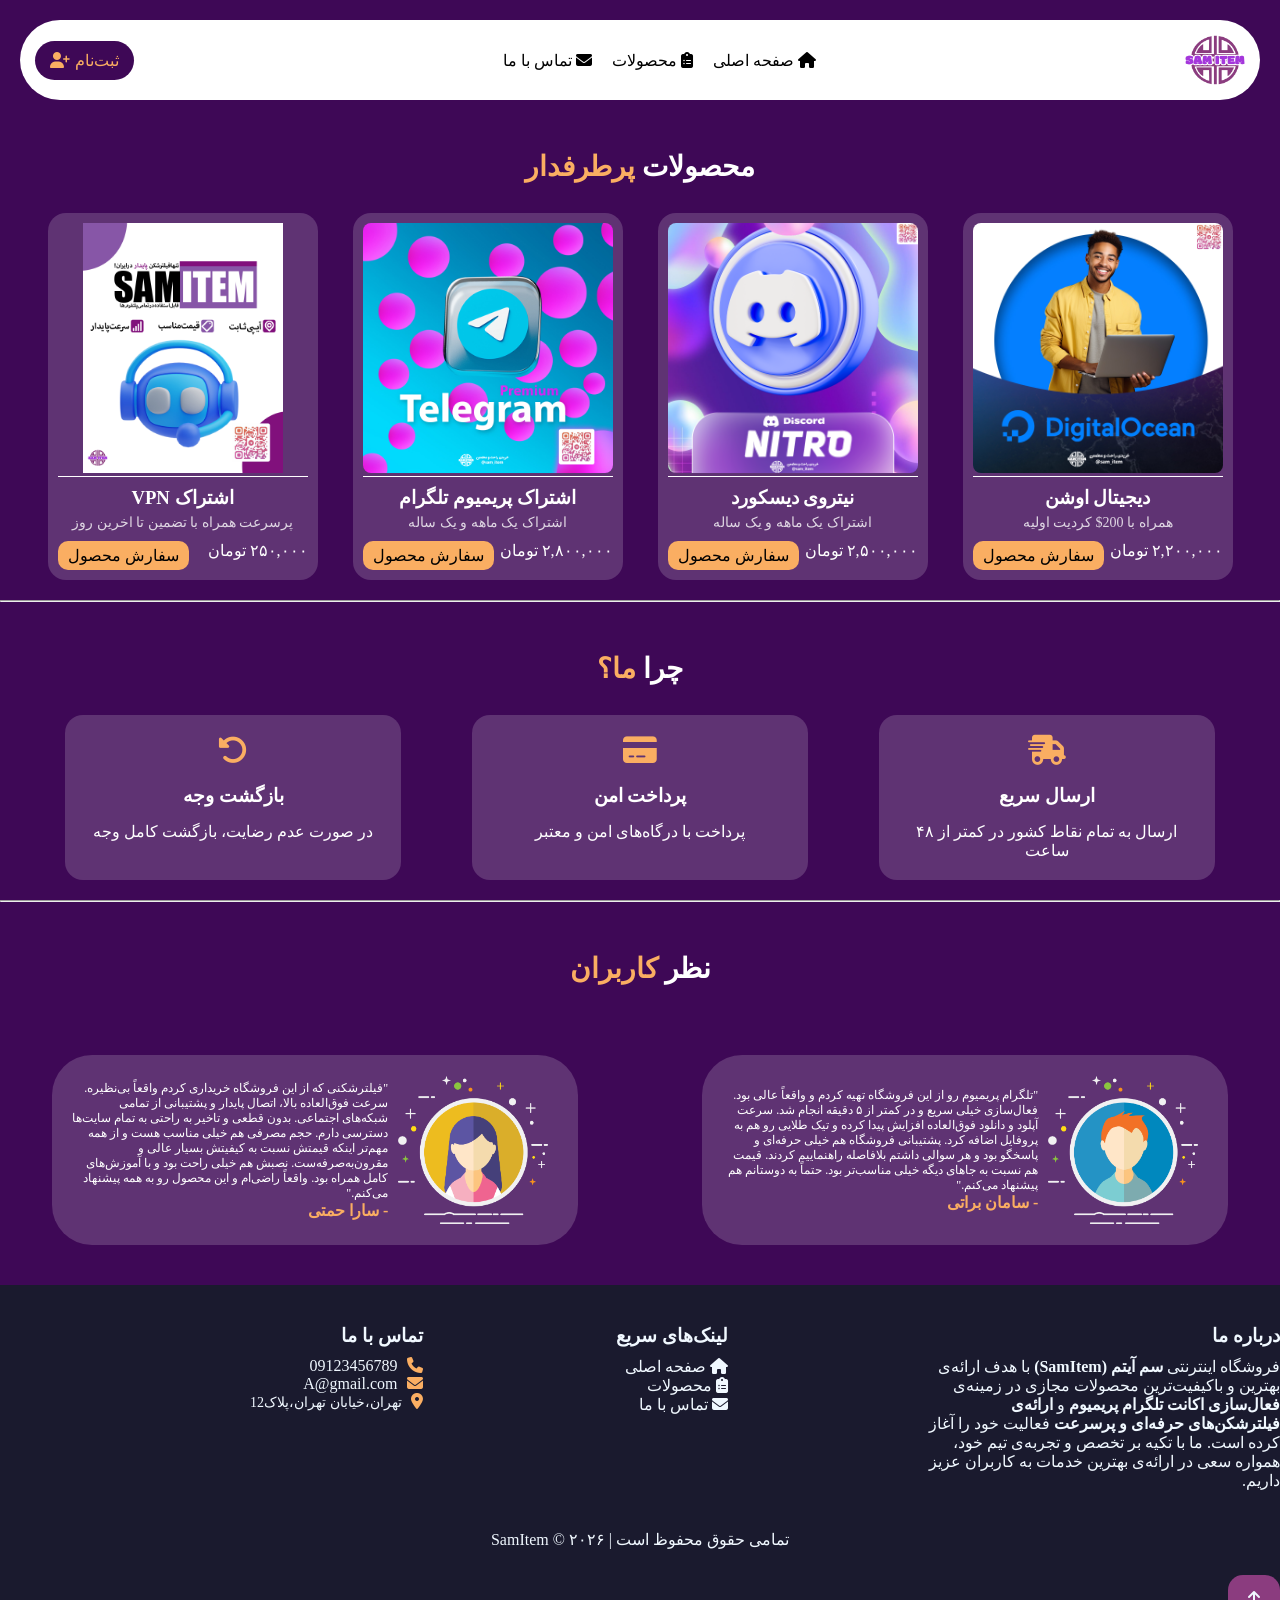
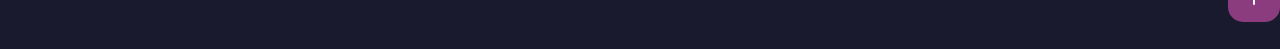
<file: First project/index.html>
<!doctype html>
<html lang="fa-IR" dir="rtl">
  <head>
    <meta charset="UTF-8" />
    <meta name="viewport" content="width=device-width, initial-scale=1.0" />
    <title>SamItem</title>
    <link
      rel="stylesheet"
      href="https://cdnjs.cloudflare.com/ajax/libs/font-awesome/6.5.1/css/all.min.css"
    />
    <link rel="icon" href="./images/Untitled-5.png" />
    <link rel="stylesheet" href="./css/styles.css" />
  </head>
  <body>
    <!-- start header -->
    <header id="header">
      <a class="logo-link" href="./index.html">
        <img class="logo-img" src="./images/Untitled-5.png" alt="logo"
      /></a>
      <nav>
        <ul class="navbar-list">
          <li>
            <a href="./index.html"><i class="fas fa-home"></i> صفحه اصلی</a>
          </li>
          <li>
            <a href="#"><i class="fas fa-clipboard-list"></i> محصولات</a>
          </li>
          <li>
            <a href="#"><i class="fas fa-envelope"></i> تماس با ما</a>
          </li>
        </ul>
      </nav>
      <!-- sign up link -->
      <a class="header-sign-up-button" href="./pages/sign-up.html"
        >ثبت&zwnj;نام<i class="fas fa-user-plus sign-up-icon"></i
      ></a>
    </header>
    <main>
      <!--****************** محصولات پر طرفدار ********************** -->
      <section>
        <h2 class="section-title">محصولات <span>پرطرفدار</span></h2>
        <div id="best-products">
          <!-- محصول دیجیتال اوشن  -->
          <div class="product">
            <img
              class="product-img"
              src="./images/digital-ocean.jpg"
              alt="بنر دیجیتال اوشن"
            />
            <h3 class="product-title">دیجیتال اوشن</h3>
            <p class="product-desc">همراه با 200$ کردیت اولیه</p>
            <div class="product-price">
              <p>۲,۲۰۰,۰۰۰ تومان</p>
              <a class="order-button" href="#">سفارش محصول</a>
            </div>
          </div>
          <!-- محصول نیترو دیسکورد -->
          <div class="product">
            <img
              class="product-img"
              src="./images/discord.png"
              alt="بنر نیتروی دیسکورد"
            />
            <h3 class="product-title">نیتروی دیسکورد</h3>
            <p class="product-desc">اشتراک یک ماهه و یک ساله</p>
            <div class="product-price">
              <p>۲,۵۰۰,۰۰۰ تومان</p>
              <a class="order-button" href="#">سفارش محصول</a>
            </div>
          </div>
          <!-- محصول تلگرام پریمیوم -->
          <div class="product">
            <img
              class="product-img"
              src="./images/telegram.jpg"
              alt="بنر اشتراک پریمیوم تلگرام"
            />
            <h3 class="product-title">اشتراک پریمیوم تلگرام</h3>
            <p class="product-desc">اشتراک یک ماهه و یک ساله</p>
            <div class="product-price">
              <p>۲,۸۰۰,۰۰۰ تومان</p>
              <a class="order-button" href="#">سفارش محصول</a>
            </div>
          </div>
          <!-- محصول vpn  -->
          <div class="product">
            <img
              class="product-img"
              src="./images/vpn.jpg"
              alt="بنر وی پی ان"
            />
            <h3 class="product-title">اشتراک VPN</h3>
            <p class="product-desc">پرسرعت همراه با تضمین تا اخرین روز</p>
            <div class="product-price">
              <p>۲۵۰,۰۰۰ تومان</p>
              <a class="order-button" href="#">سفارش محصول</a>
            </div>
          </div>
        </div>
      </section>
      <!--************************ چرا ما ************************-->
      <hr />
      <section>
        <h2 class="section-title">چرا <span>ما؟</span></h2>
        <!-- beneft1 -->
        <div id="benefits-list">
          <div class="benefit-item">
            <i class="fas fa-truck-fast benefit-icon"></i>
            <h3 class="benefit-title">ارسال سریع</h3>
            <p class="benefit-desc">
              ارسال به تمام نقاط کشور در کمتر از ۴۸ ساعت
            </p>
          </div>
          <!-- benefit 2 -->
          <div class="benefit-item">
            <i class="fas fa-credit-card benefit-icon"></i>
            <h3 class="benefit-title">پرداخت امن</h3>
            <p class="benefit-desc">پرداخت با درگاه‌های امن و معتبر</p>
          </div>
          <!-- benefit 3 -->
          <div class="benefit-item">
            <i class="fas fa-undo-alt benefit-icon"></i>
            <h3 class="benefit-title">بازگشت وجه</h3>
            <p class="benefit-desc">در صورت عدم رضایت، بازگشت کامل وجه</p>
          </div>
        </div>
      </section>
      <!--****************** نظر کاربران ******************-->
      <hr />
      <section>
        <h2 class="section-title">نظر <span>کاربران</span></h2>
        <div id="testimonial">
          <!-- testimonial1 -->
          <div class="testimonial-item">
            <img
              class="testimonial-img"
              src="./images/User-boy.png"
              alt="پروفایل مشتری"
            />
            <div class="testimonial-caption">
              <p class="testimonial-text">
                "تلگرام پریمیوم رو از این فروشگاه تهیه کردم و واقعاً عالی بود.
                فعال‌سازی خیلی سریع و در کمتر از ۵ دقیقه انجام شد. سرعت آپلود و
                دانلود فوق‌العاده افزایش پیدا کرده و تیک طلایی رو هم به پروفایل
                اضافه کرد. پشتیبانی فروشگاه هم خیلی حرفه‌ای و پاسخگو بود و هر
                سوالی داشتم بلافاصله راهنماییم کردند. قیمت هم نسبت به جاهای دیگه
                خیلی مناسب‌تر بود. حتماً به دوستانم هم پیشنهاد می‌کنم."
              </p>
              <h4 class="testimonial-name">- سامان براتی</h4>
            </div>
          </div>

          <!-- testimonial2 -->
          <div class="testimonial-item">
            <img
              class="testimonial-img"
              src="./images/User-girl.png"
              alt="پروفایل مشتری"
            />
            <div class="testimonial-caption">
              <p class="testimonial-text">
                "فیلترشکنی که از این فروشگاه خریداری کردم واقعاً بی‌نظیره. سرعت
                فوق‌العاده بالا، اتصال پایدار و پشتیبانی از تمامی شبکه‌های
                اجتماعی. بدون قطعی و تاخیر به راحتی به تمام سایت‌ها دسترسی دارم.
                حجم مصرفی هم خیلی مناسب هست و از همه مهم‌تر اینکه قیمتش نسبت به
                کیفیتش بسیار عالی و مقرون‌به‌صرفه‌ست. نصبش هم خیلی راحت بود و با
                آموزش‌های کامل همراه بود. واقعاً راضی‌ام و این محصول رو به همه
                پیشنهاد می‌کنم."
              </p>
              <h4 class="testimonial-name">- سارا حمتی</h4>
            </div>
          </div>
        </div>
      </section>
    </main>
    <!--\***************/ footer  \***************/-->
    <footer id="footer">
<div class="info-box">
        <section class="about-us">
        <h3>درباره ما</h3>
        <p>
          فروشگاه اینترنتی <strong>سم آیتم (SamItem)</strong> با هدف ارائه‌ی
          بهترین و باکیفیت‌ترین محصولات مجازی در زمینه‌ی
          <strong>فعال‌سازی اکانت تلگرام پریمیوم</strong> و
          <strong>ارائه‌ی فیلترشکن‌های حرفه‌ای و پرسرعت</strong> فعالیت خود را
          آغاز کرده است. ما با تکیه بر تخصص و تجربه‌ی تیم خود، همواره سعی در
          ارائه‌ی بهترین خدمات به کاربران عزیز داریم.
        </p>
      </section>
      <!-- لینک دسترسی سریع -->
<section>
         <h3>لینک&zwnj;های سریع</h3>
      <ul class="navbar-list">
        <li>
          <a href="./index.html"><i class="fas fa-home"></i> صفحه اصلی</a>
        </li>
        <li>
          <a href="#"><i class="fas fa-clipboard-list"></i> محصولات</a>
        </li>
        <li>
          <a href="#"><i class="fas fa-envelope"></i> تماس با ما</a>
        </li>
      </ul>
</section>
      <!-- contact info -->
<section class="contact-us">
         <h3>تماس با ما</h3>
       <div>
        <i  class="fas fa-phone"></i>
        <a href="tel:09123456789">09123456789</a>
       </div>
       <div>
        <i class="fas fa-envelope"></i>
        <a href="mailto:A@gmail.com">A@gmail.com</a>
       </div>
       <div>
        <i class="fas fa-map-marker-alt"></i>
        <p >تهران،خیابان تهران،پلاک12</p>
       </div>
</section>
</div>
<!-- copy right -->
<p class="footer-copyright">تمامی حقوق محفوظ است | SamItem  © ۲۰۲۶</p>
<!-- back to top button  -->
 <a class="back-to-top-button" href="#header"><i class="fa fa-arrow-up"></i></a>
    </footer>
  </body>
</html>
</file>
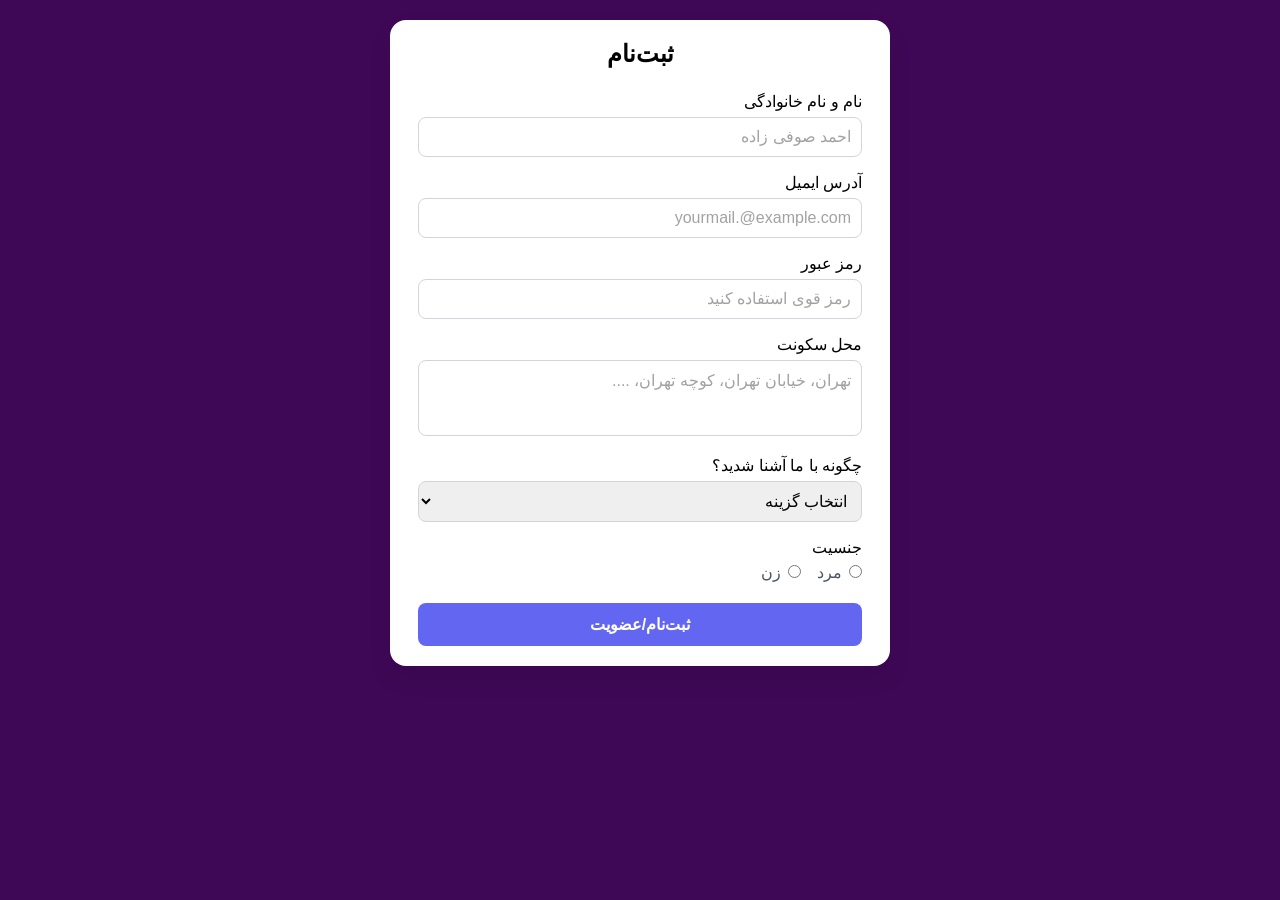
<file: First project/pages/sign-up.html>
<!doctype html>
<html lang="fa-IR" dir="rtl">
  <head>
    <meta charset="UTF-8" />
    <meta name="viewport" content="width=device-width, initial-scale=1.0" />
    <title>SamItem sign up</title>
    <link
      rel="stylesheet"
      href="https://cdnjs.cloudflare.com/ajax/libs/font-awesome/6.5.1/css/all.min.css"
    />
    <link rel="icon" href="../images/Untitled-5.png" />
    <link rel="stylesheet" href="../css/sign-up.css" />
  </head>
  <body>
    <div id="form-container">
      <h2 class="form-title">ثبت&zwnj;نام</h2>
      <form action="#">
        <label for="fullname">نام و نام خانوادگی</label>
        <input
          type="text"
          name="fullname"
          id="fullname"
          placeholder="احمد صوفی زاده"
          required
          class="box"
        />
        <label for="Email">آدرس ایمیل</label>
        <input
          type="email"
          name="email"
          id="Email"
          placeholder="yourmail.@example.com"
          required
          class="box"
        />
        <label for="password">رمز عبور</label>
        <input
          type="password"
          name="password"
          id="password"
          placeholder="رمز قوی استفاده کنید"
          required
          class="box"
        />
        <label for="address">محل سکونت</label>
        <textarea
          name="address"
          id="address"
          rows="3"
          placeholder="تهران، خیابان تهران، کوچه تهران، ...."
          class="box"
        ></textarea>
        <label for="how-u-find-us">چگونه با ما آشنا شدید؟</label>
        <select name="how-u-find-us" id="how-u-find-us" required class="box">
          <option value="" selected disabled>انتخاب گزینه</option>
          <option value="int">اینترنت</option>
          <option value="instagram">اینستاگرام</option>
          <option value="telegram">تلگرام</option>
          <option value="friends">دوستان</option>
        </select>
        <label>جنسیت</label>
        <div class="radio-group">
          <label> <input type="radio" name="gender" value="male" />مرد</label>
          <label> <input type="radio" name="gender" value="female" />زن</label>
        </div>
        <button type="submit" class="register-button">ثبت&zwnj;نام/عضویت</button>
      </form>
    </div>
  </body>
</html>
</file>
<file: First project/css/styles.css>
* {
  padding: 0%;
  margin: 0%;
}
html {
  direction: rtl;
}
body {
  font-family: vazir;
  background-color: #3E0856;
}
ul {
  list-style-type: none;
}

a {
  text-decoration: none;
  color: inherit;
}
img {
  width: 100%;
}
hr {
  margin-top: 20px;
}

/* header styles */
#header {
  background-color: white;
  display: flex;
  justify-content: space-between;
  align-items: center;
  border-radius: 50px;
  margin: 20px;
  padding: 10px 15px;
}

/* logo  */
#header .logo-link {
  line-height: 0;
}
#header .logo-link .logo-img {
  width: 60px;
}

/* header list  */
#header .navbar-list {
  display: flex;
  gap: 20px;
}

/* header sign up buttom */
#header .header-sign-up-button {
  background-color: #3E0856;
  color: #FAAE62;
  padding: 10px 15px;
  border-radius: 50px;
}
#header .header-sign-up-button .sign-up-icon {
  margin-right: 5px;
}

/* section header style  */
section h2.section-title {
  text-align: center;
  font-size: 28px;
  color: white;
  margin: 50px 0px 30px;
}
section h2.section-title span {
  color: #FAAE62;
}
/* محصولات پرطرفدار */
#best-products {
  display: flex;
  gap: 20px;
  justify-content: space-around;
  margin: 0px 40px;
  color: white;
  font-size: 16px;
  text-align: center;
  flex-wrap: wrap;
}
/* محصولات */
#best-products .product {
  background-color: #ffffff2c;
  padding: 10px;
  border-radius: 18px;
  width: 250px;
}
#best-products .product .product-img {
  width: 250px;
  height: 250px;
  border-radius: 8px;
  object-fit: contain;
  display: block;
  margin: 0 auto;
}

#best-products .product .product-title {
  border-top: 1px solid white;
  margin-top: 3px;
  padding-top: 10px;
  margin-bottom: 5px;
}
#best-products .product .product-desc {
  font-size: 14px;
  opacity: 0.8;
  margin-bottom: 10px;
}
#best-products .product .product-price {
  display: flex;
  justify-content: space-between;
}
#best-products .product .order-button {
  background: #FAAE62;
  color: black;
  padding: 5px 10px;
  border-radius: 10px;
}

/* benefits list  */
#benefits-list {
  display: flex;
  gap: 20px;
  justify-content: space-around;
  margin: 0px 40px;
  color: white;
  font-size: 16px;
  text-align: center;
  flex-wrap: wrap;
}
#benefits-list .benefit-item {
  background-color: #ffffff2c;
  border-radius: 18px;
  width: 28%;
}
#benefits-list .benefit-item .benefit-icon {
  font-size: 30px;
  margin: 20px 0;
  color: #FAAE62;
}
#benefits-list .benefit-item .benefit-title {
  margin-bottom: 15px;
}
#benefits-list .benefit-item .benefit-desc {
  margin: 10px 20px 20px 20px;
}

/* testmonial styles */
#testimonial {
  display: flex;
  justify-content: space-around;
  color: white;
  gap: 20px;
  font-size: 12px;
  flex-wrap: wrap;
}
#testimonial .testimonial-item {
  display: flex;
  background-color: #ffffff2c;
  width: 38%;
  border-radius: 40px;
  padding: 20px;
  margin: 40px 40px;
}
#testimonial .testimonial-item .testimonial-img {
  width: 150px;
  height: 150px;
  object-fit: contain;
  margin: auto 10px;
}
#testimonial .testimonial-item .testimonial-caption {
  margin: auto;
}
#testimonial .testimonial-item .testimonial-caption .testimonial-name {
  font-size: 16px;
  color: #FAAE62;
}
/* footer  */
#footer {
  display: block;
  background: #1a1a2e;
  color: aliceblue;
}
#footer .info-box {
  display: flex;
  justify-content: space-between;
  gap: 20px;
  width: 100%;
  padding-top: 40px;
}
#footer .info-box section h3 {
  margin-bottom: 10px;
}
#footer .info-box .about-us {
  font-size: 16px;
  width: 28%;
}
#footer .info-box .contact-us {
  margin-left: 250px;
}
#footer .info-box .contact-us i {
  margin-left: 5px;
  color: #FAAE62;
}
#footer .info-box .contact-us p {
  font-size: 14px;
  display: inline;
}
/* copy right  */
#footer .footer-copyright {
  /* display: inline; */
  text-align: center;
  margin-top: 40px;
}
/* back to top button  */
#footer .back-to-top-button {
  line-height: 100px;
  background-color: #8b3c7f;
  padding: 15px 20px;
  border-radius: 15px;
}
</file>
<file: First project/css/sign-up.css>
* {
  padding: 0;
  margin: 0;
  box-sizing: border-box;
}
body {
  font-family: sans-serif, vazir;
  background-color: #3e0856;
}
input,
textarea,
select,
button {
  font-family: inherit;
  font-size: 16px;
}
/*  form box styles  */
#form-container {
    background: white;
    width: 500px;
    margin: 20px auto;
    border-radius: 16px;
    padding: 20px 28px;
    box-shadow: 0 12px 24px #00000014;
}
/* form title  */
#form-container .form-title{
    text-align: center;
    margin-bottom: 24px;
}
/* form label  */
#form-container label{
    display: block;
    margin-bottom: 6px;
}
/* form box  */
#form-container .box{
    width: 100%;
    padding: 10px;
    border-radius: 8px;
    border: 1px solid #d1d5db;
    margin-bottom: 16px;
    outline: none;
}
#form-container textarea {
    resize: none;
}
#form-container .box:focus{
  border-color: #6366f1;
}
/* placeholder styles */
#form-container .box::placeholder{
    color: #a2a2a2;
}
/* radio options */
#form-container .radio-group{
    display: flex;
    gap: 16px;
    flex-wrap: wrap;
    margin-bottom: 15px;
}
#form-container .radio-group label{
    color: #4b5563;
}
#form-container .radio-group input{
    margin-left: 7px;
}
/* button styles */
#form-container .register-button{
    background: #6366f1;
    color: white;
    width: 100%;
    padding: 12px;
    border-radius: 8px;
    border: none;
    font-weight: bold;
    cursor: pointer;
    transition: all 0.3s;
}
#form-container .register-button:hover{
    background: #4f46e5;
}
</file>
